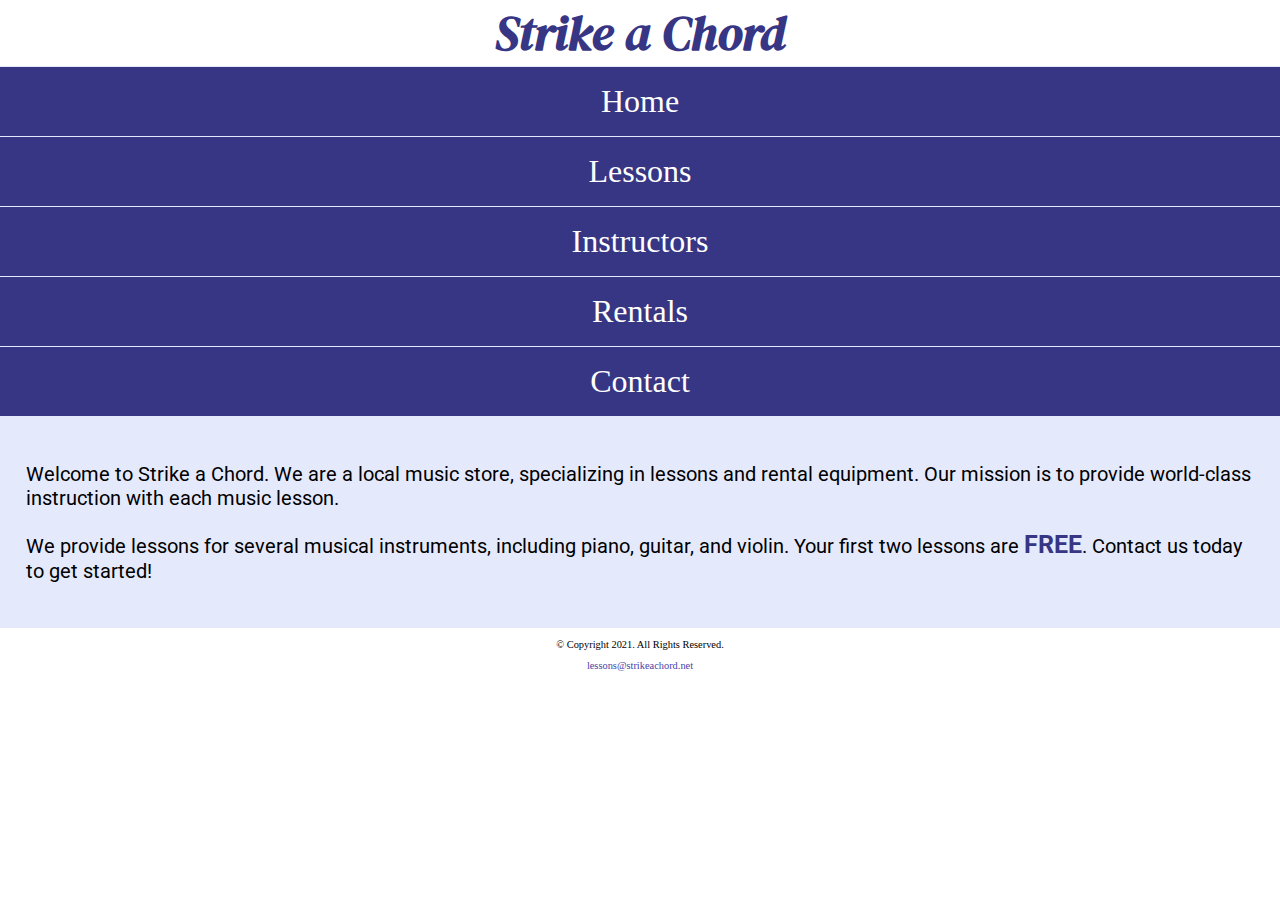
<file: index.html>
<!DOCTYPE html>
<!-- 
	Student Name: Maria Cruz
	File Name: index.html
	Today's Date: May 7, 2021
 -->
<html lang="en">
<head>
	<title>Strike a Chord: Home Page</title>
	<meta charset="utf-8">
    <link rel="stylesheet" href="css/styles.css">
    <meta name="viewport" content="width=device-width, initial-scale=1.0">
    <link href="https://fonts.googleapis.com/css2?family=DM+Serif+Display:ital@1&family=Roboto&display=swap" rel="stylesheet">

</head>
<body>

	<header>
        <h1><span class="tab-desk">&#9836;</span> Strike a Chord <span class="tab-desk">&#9836;</span></h1>
	</header>
	
	<nav>
		<ul>
            <li><a href="index.html">Home</a></li>  
            <li><a href="lessons.html">Lessons</a></li>   
            <li><a href="instructors.html">Instructors</a></li>    
            <li><a href="rentals.html">Rentals</a></li>    
            <li><a href="contact.html">Contact</a></li>
        </ul>
	</nav>
    
    <!-- Hero Image -->
    <div id="hero" class="tab-desk">
        <img src="images/music-notes.png" alt="colorful music notes">
    </div>
	
	<!-- Use the main area to add the main content to the webpage -->
	<main>
		
        <div id="intro">
            
            <p>Welcome to Strike a Chord. We are a local music store, specializing in lessons and rental equipment. Our mission is to provide world-class instruction with each music lesson.</p>

            <p>We provide lessons for several musical instruments, including piano, guitar, and violin. Your first two lessons are <span class="action">FREE</span>. Contact us today to get started!</p>
            
        </div>
		
	</main>
	
	<footer>
		<p>&copy; Copyright 2021. All Rights Reserved.</p>
		<p><a href="mailto:lessons@strikeachord.net">lessons@strikeachord.net</a></p>
	</footer>
	
</body>
</html>
</file>
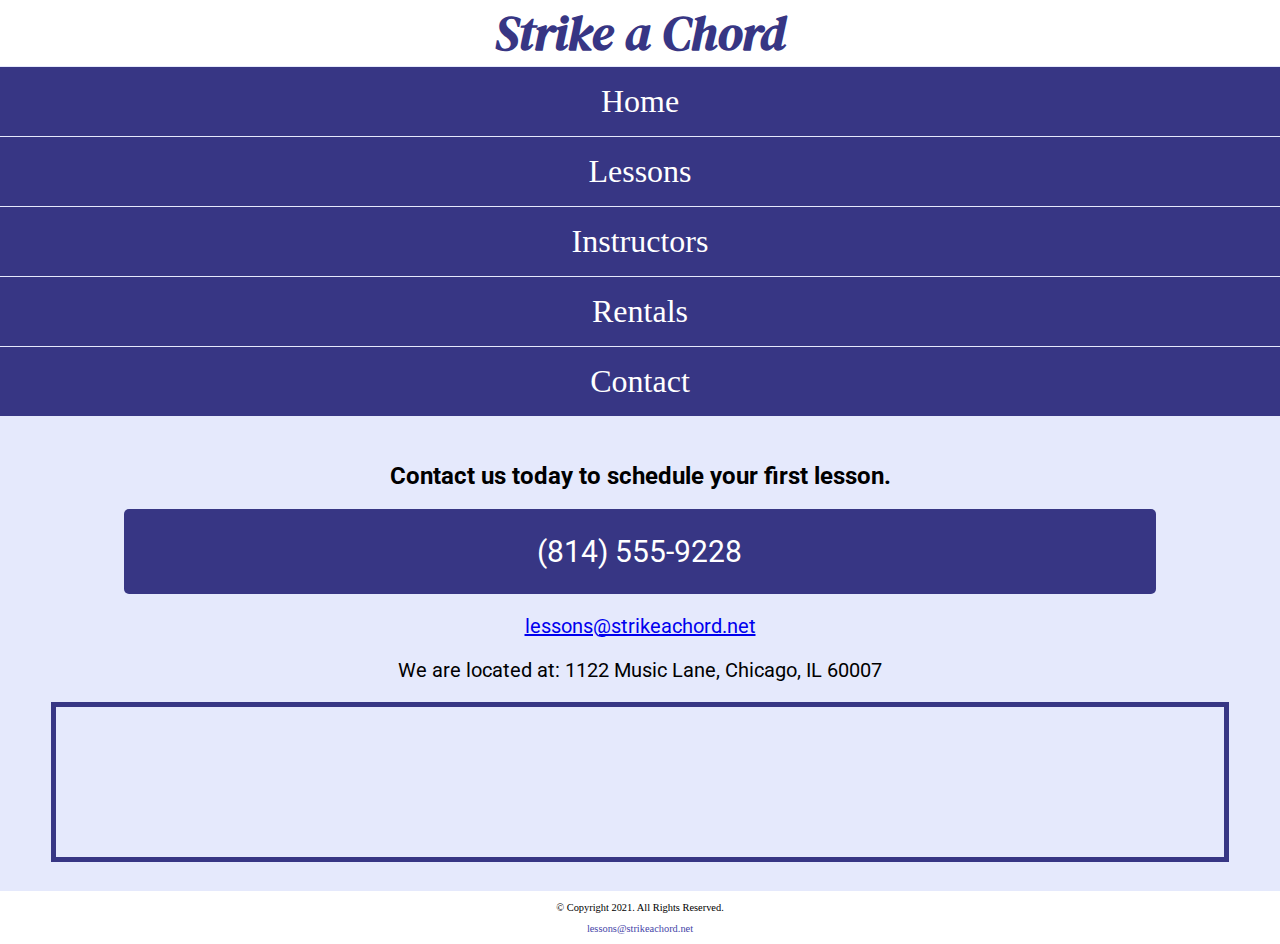
<file: contact.html>
<!DOCTYPE html>
<!-- 
	Student Name: Maria Cruz
	File Name: contact.html
	Today's Date: May 20, 2021
 -->
<html lang="en">
<head>
	<title>Strike a Chord: Contact</title>
	<meta charset="utf-8">
    <link rel="stylesheet" href="css/styles.css">
    <meta name="viewport" content="width=device-width, initial-scale=1.0">
    <link href="https://fonts.googleapis.com/css2?family=DM+Serif+Display:ital@1&family=Roboto&display=swap" rel="stylesheet">

</head>
<body>

	<header>
		<h1><span class="tab-desk">&#9836;</span> Strike a Chord <span class="tab-desk">&#9836;</span></h1>
	</header>
	
	<nav>
		<ul>
            <li><a href="index.html">Home</a></li>  
            <li><a href="lessons.html">Lessons</a></li>   
            <li><a href="instructors.html">Instructors</a></li>    
            <li><a href="rentals.html">Rentals</a></li>    
            <li><a href="contact.html">Contact</a></li>
        </ul>
	</nav>
	
	<!-- Use the main area to add the main content to the webpage -->
	<main>
        
        <div id="contact">
            
            <h2>Contact us today to schedule your first lesson.</h2>
            <p class="tel-link"><a href="tel:8145559228">(814) 555-9228</a></p>
            <p class="email-link"><a href="mailto:lessons@strikeachord.net">lessons@strikeachord.net</a></p>
            <p>We are located at: 1122 Music Lane, Chicago, IL 60007</p>
            
            <iframe src="https://www.google.com/maps/embed?pb=!1m18!1m12!1m3!1d380513.7160580949!2d-88.01215278051977!3d41.83339249282865!2m3!1f0!2f0!3f0!3m2!1i1024!2i768!4f13.1!3m3!1m2!1s0x880e2c3cd0f4cbed%3A0xafe0a6ad09c0c000!2sChicago%2C+IL!5e0!3m2!1sen!2sus!4v1558660826146!5m2!1sen!2sus" width="600" height="450" class="map" allowfullscreen></iframe>
        
        </div>
        
	</main>
	
	<footer>
		<p>&copy; Copyright 2021. All Rights Reserved.</p>
		<p><a href="mailto:lessons@strikeachord.net">lessons@strikeachord.net</a></p>
	</footer>
	
</body>
</html>
</file>
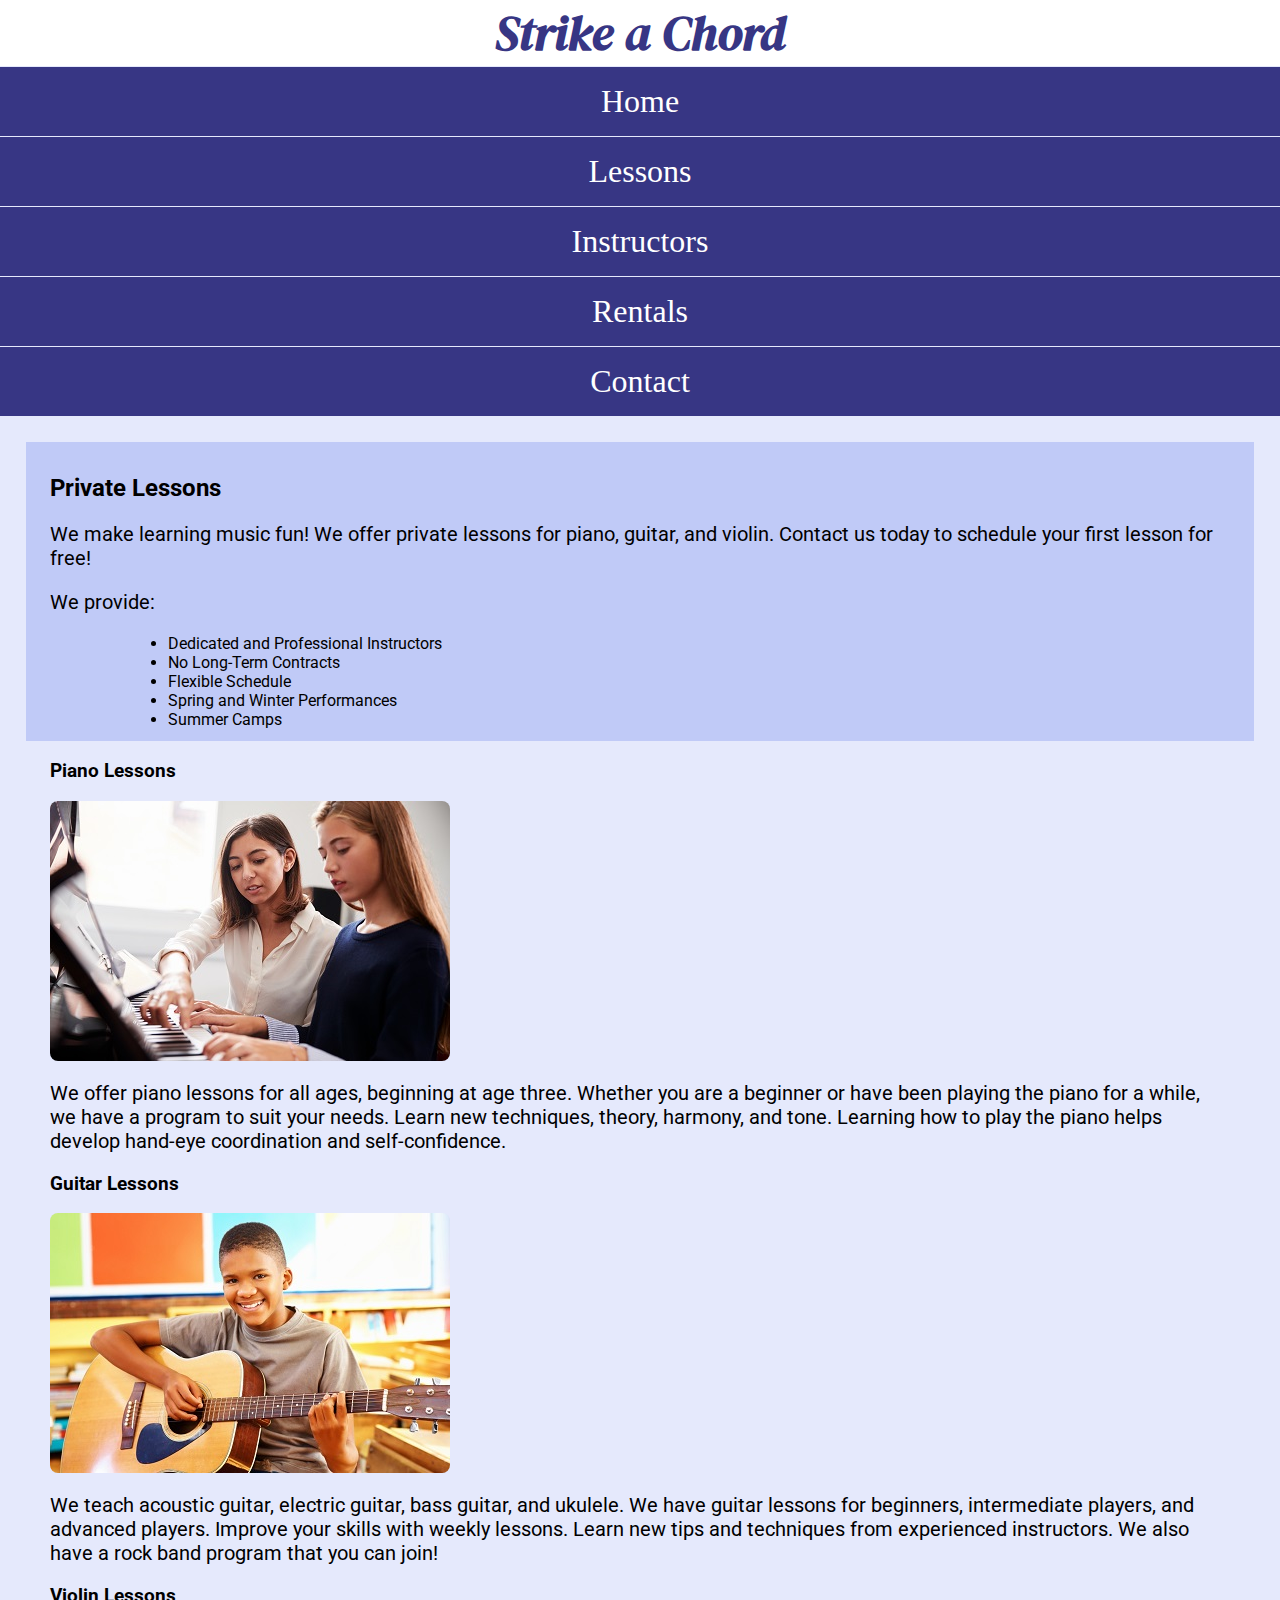
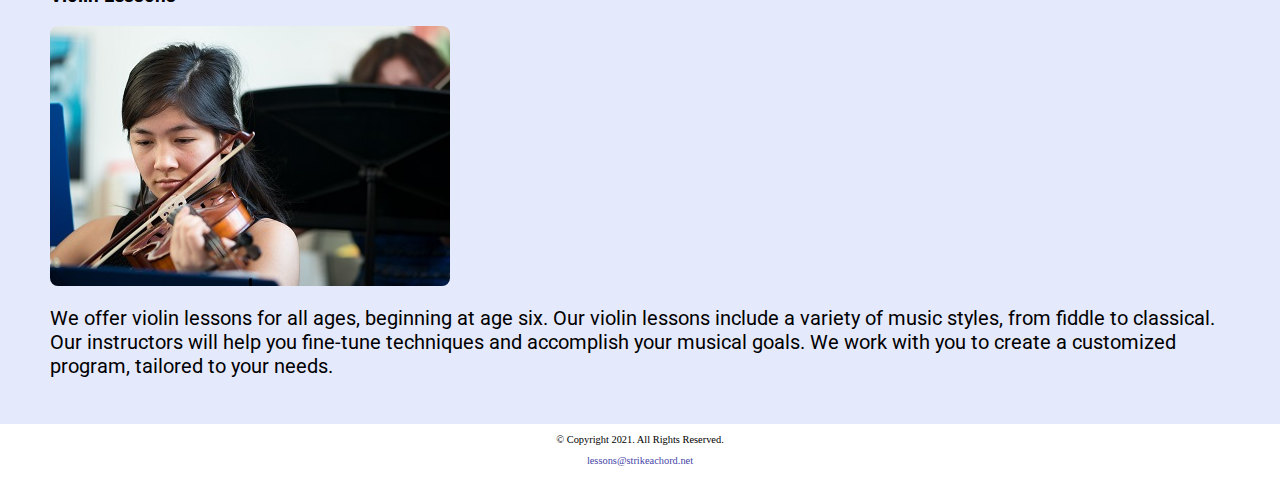
<file: lessons.html>
<!DOCTYPE html>
<!-- 
	Student Name: Maria Cruz
	File Name: lessons.html
	Today's Date: May 20, 2021
 -->
<html lang="en">
<head>
	<title>Strike a Chord: Lessons</title>
	<meta charset="utf-8">
    <link rel="stylesheet" href="css/styles.css">
    <meta name="viewport" content="width=device-width, initial-scale=1.0">
    <link href="https://fonts.googleapis.com/css2?family=DM+Serif+Display:ital@1&family=Roboto&display=swap" rel="stylesheet">

</head>
<body>

	<header>
		<h1><span class="tab-desk">&#9836;</span> Strike a Chord <span class="tab-desk">&#9836;</span></h1>
	</header>
	
	<nav>
		<ul>
            <li><a href="index.html">Home</a></li>  
            <li><a href="lessons.html">Lessons</a></li>   
            <li><a href="instructors.html">Instructors</a></li>    
            <li><a href="rentals.html">Rentals</a></li>    
            <li><a href="contact.html">Contact</a></li>
        </ul>
	</nav>
	
	<!-- Use the main area to add the main content to the webpage -->
	<main>
        
        <div id="info">
            
            <h2>Private Lessons</h2>
            <p>We make learning music fun! We offer private lessons for piano, guitar, and violin. Contact us today to schedule your first lesson for free! </p>
            <p>We provide:</p>
            <ul>
                <li>Dedicated and Professional Instructors</li>
                <li>No Long-Term Contracts</li>
                <li>Flexible Schedule</li>
                <li>Spring and Winter Performances</li>
                <li>Summer Camps</li>
            </ul>
        
        </div>
        
        <div id="piano">
            
            <h3>Piano Lessons</h3>
            <img src="images/piano-lesson.jpg" alt="piano teacher and student sitting at a piano" class="round">
            <p>We offer piano lessons for all ages, beginning at age three. Whether you are a beginner or have been playing the piano for a while, we have a program to suit your needs. Learn new techniques, theory, harmony, and tone. Learning how to play the piano helps develop hand-eye coordination and self-confidence.</p>
        
        </div>
        
        <div id="guitar">
            
            <h3>Guitar Lessons</h3>
            <img src="images/child-guitar.jpg" alt="child with a smile holding a guitar" class="round">
            <p>We teach acoustic guitar, electric guitar, bass guitar, and ukulele. We have guitar lessons for beginners, intermediate players, and advanced players. Improve your skills with weekly lessons. Learn new tips and techniques from experienced instructors. We also have a rock band program that you can join!</p>
        
        </div>
        
        <div id="violin">
            
            <h3>Violin Lessons</h3>
            <img src="images/woman-violin.jpg" alt="woman playing the violin" class="round">
            <p>We offer violin lessons for all ages, beginning at age six. Our violin lessons include a variety of music styles, from fiddle to classical. Our instructors will help you fine-tune techniques and accomplish your musical goals. We work with you to create a customized program, tailored to your needs.</p>
        
        </div>
        
	</main>
	
	<footer>
		<p>&copy; Copyright 2021. All Rights Reserved.</p>
		<p><a href="mailto:lessons@strikeachord.net">lessons@strikeachord.net</a></p>
	</footer>
	
</body>
</html>
</file>
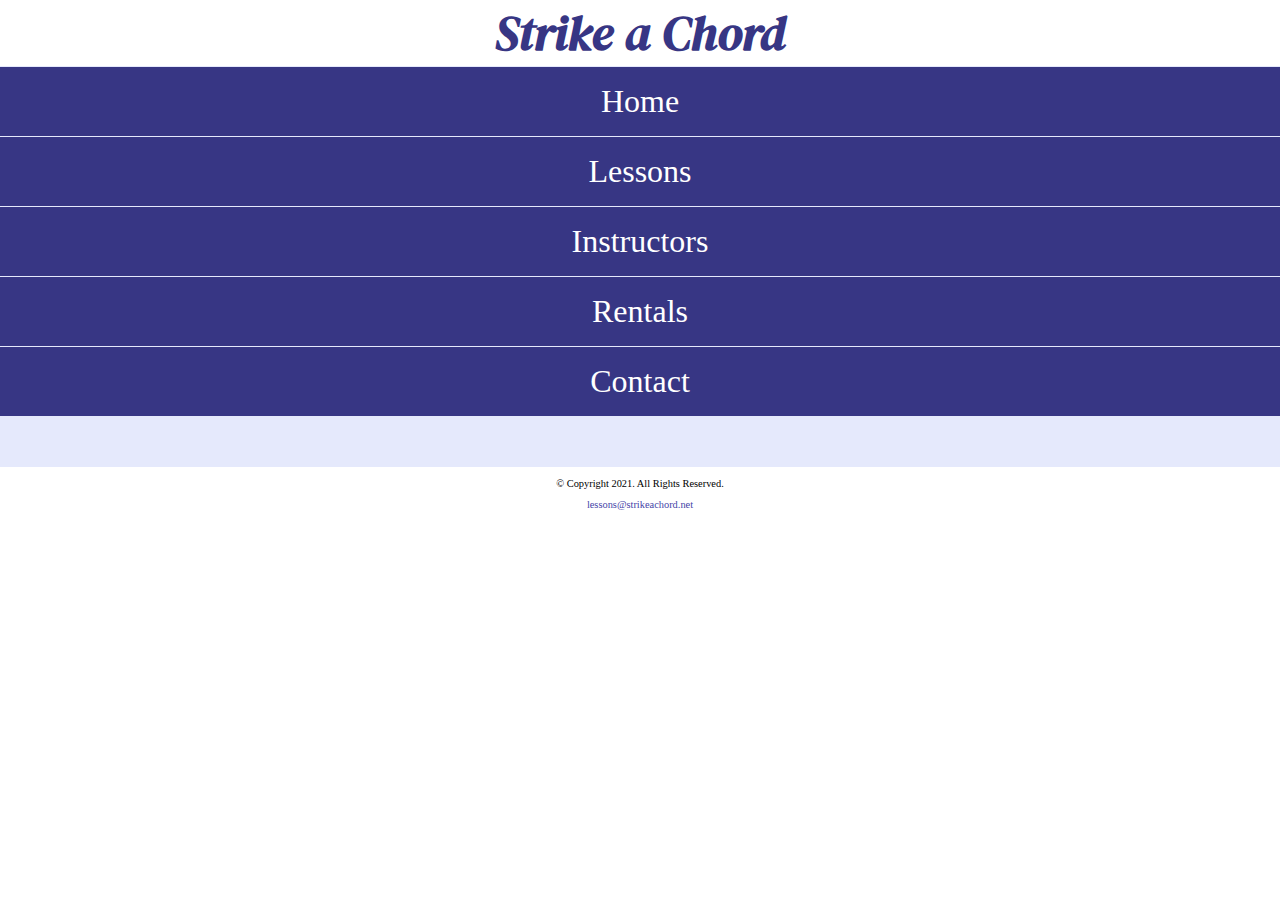
<file: template.html>
<!DOCTYPE html>
<!-- 
	Student Name: Maria Cruz
	File Name: template.html
	Today's Date: May 7, 2021
 -->
<html lang="en">
<head>
	<title>Strike a Chord: Template</title>
	<meta charset="utf-8">
    <link rel="stylesheet" href="css/styles.css">
    <meta name="viewport" content="width=device-width, initial-scale=1.0">
    <link href="https://fonts.googleapis.com/css2?family=DM+Serif+Display:ital@1&family=Roboto&display=swap" rel="stylesheet">

</head>
<body>

	<header>
		<h1><span class="tab-desk">&#9836;</span> Strike a Chord <span class="tab-desk">&#9836;</span></h1>
	</header>
	
	<nav>
		<ul>
            <li><a href="index.html">Home</a></li>  
            <li><a href="lessons.html">Lessons</a></li>   
            <li><a href="instructors.html">Instructors</a></li>    
            <li><a href="rentals.html">Rentals</a></li>    
            <li><a href="contact.html">Contact</a></li>
        </ul>
	</nav>
	
	<!-- Use the main area to add the main content to the webpage -->
	<main>
        
        <div>
        
        </div>
        
	</main>
	
	<footer>
		<p>&copy; Copyright 2021. All Rights Reserved.</p>
		<p><a href="mailto:lessons@strikeachord.net">lessons@strikeachord.net</a></p>
	</footer>
	
</body>
</html>
</file>
<file: css/styles.css>
/*
Author: Maria Cruz
Date: Current Date
File Name: styles.css
*/

/* CSS Reset */
body, header, nav, main, footer, img, h1, ul {
    margin: 0;
    padding: 0;
    border: 0;
}

/* Style rule for images */
img {
    max-width: 100%;
    display: block;
}

/* Style rules for mobile viewport */

/* Hide tab-desk class */
.tab-desk {
    display: none;
}

/* Style rules for header content */
header {
    text-align: center;
    font-size: 1.5em;
    color: #373684;
}

header h1 {
    font-style: italic;
    font-family: 'DM Serif Display', serif;
}

/* Style rules for navigation area */
nav {
    background-color: #373684;
}

nav ul {
    list-style-type: none;
    text-align: center;
}

nav li {
    display: block;
    font-size: 2em;
    border-top: 1px solid #e5e9fc;
}

nav li a {
    display: block;
    color: #fff;
    text-align: center;
    padding: 0.5em 1em;
    text-decoration: none;
}

/* Style rules for main content */
main {
    padding: 2%;
    background-color: #e5e9fc;
    overflow: auto;
    font-family: 'Roboto', sans-serif;
}

main p {
    font-size: 1.25em;
}

.action {
    font-size: 1.25em;
    color: #373684;
    font-weight: bold;
}

#piano, #guitar, #violin {
    margin: 0 2%;
}

#info {
    clear: left;
    background-color: #c0caf7;
    padding: 1% 2%;
}

#info ul {
    margin-left: 10%;
}

.round {
    border-radius: 8px;
}

#contact {
    text-align: center;
}

.tel-link {
    background-color: #373684;
    padding: 2%;
    margin: 0 auto;
    width: 80%;
    text-align: center;
    border-radius: 5px;
}

.tel-link a {
    color: #fff;
    text-decoration: none;
    font-size: 1.5em;
    display: block;
}

#contact email-link {
    color: #4645a8;
    text-decoration: none;
    font-weight: bold;
    
}

.map {
    border: 5px solid #373684;
    width: 95%;
    height: 50%;
}

/* Style rules for footer content */
footer {
    text-align: center;
    font-size: 0.65em;
    clear: left;
}

footer a {
    color: #4645a8;
    text-decoration: none;
}
</file>
